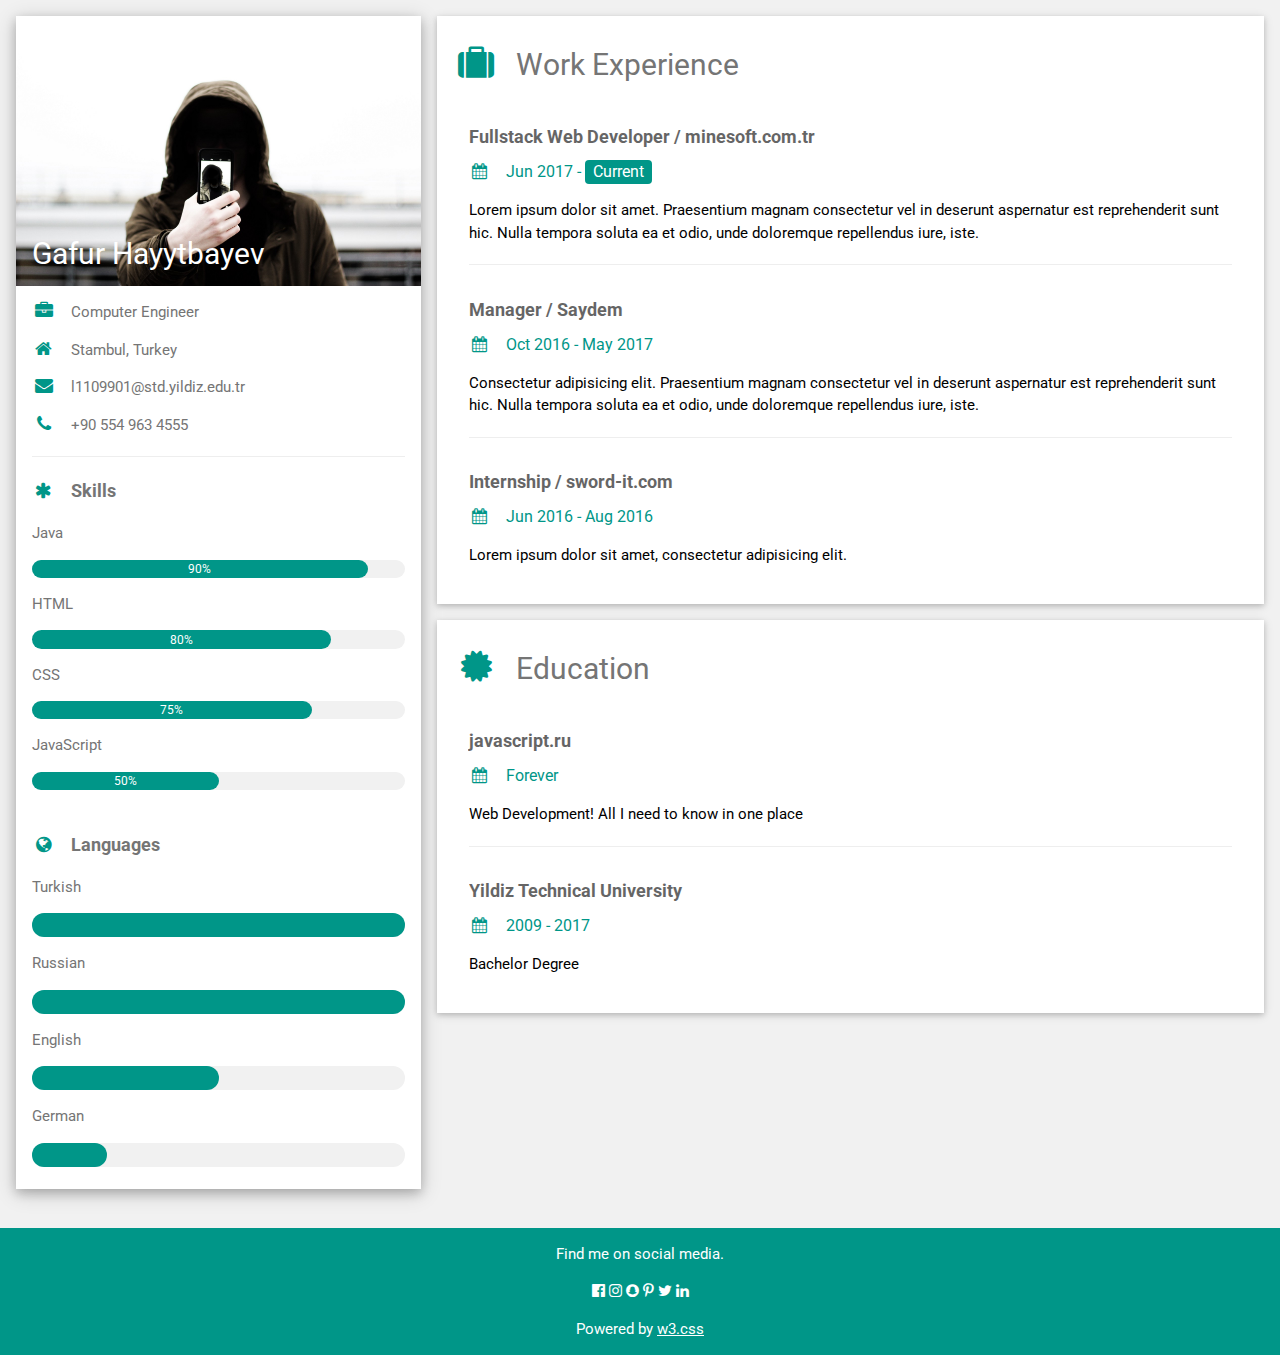
<file: index.html>
<!DOCTYPE html>
<html>
<title>CV</title>
<meta charset="UTF-8">
<meta name="viewport" content="width=device-width, initial-scale=1">
<link rel="stylesheet" href="https://www.w3schools.com/w3css/4/w3.css">
<link rel='stylesheet' href='https://fonts.googleapis.com/css?family=Roboto'>
<link rel="stylesheet" href="https://cdnjs.cloudflare.com/ajax/libs/font-awesome/4.7.0/css/font-awesome.min.css">
<style>
html,body,h1,h2,h3,h4,h5,h6 {font-family: "Roboto", sans-serif}
</style>
<body class="w3-light-grey">

<!-- Page Container -->
<div class="w3-content w3-margin-top" style="max-width:1400px;">

  <!-- The Grid -->
  <div class="w3-row-padding">
  
    <!-- Left Column -->
    <div class="w3-third">
    
      <div class="w3-white w3-text-grey w3-card-4">
        <div class="w3-display-container">
          <img src="images/1.jpeg" style="width:100%" alt="Avatar">
          <div class="w3-display-bottomleft w3-container w3-text-white">
            <h2>Gafur Hayytbayev</h2>
          </div>
        </div>
        <div class="w3-container">
          <p><i class="fa fa-briefcase fa-fw w3-margin-right w3-large w3-text-teal"></i>Computer Engineer</p>
          <p><i class="fa fa-home fa-fw w3-margin-right w3-large w3-text-teal"></i>Stambul, Turkey</p>
          <p><i class="fa fa-envelope fa-fw w3-margin-right w3-large w3-text-teal"></i>l1109901@std.yildiz.edu.tr</p>
          <p><i class="fa fa-phone fa-fw w3-margin-right w3-large w3-text-teal"></i>+90 554 963 4555</p>
          <hr>

          <p class="w3-large"><b><i class="fa fa-asterisk fa-fw w3-margin-right w3-text-teal"></i>Skills</b></p>
          <p>Java</p>
          <div class="w3-light-grey w3-round-xlarge w3-small">
            <div class="w3-container w3-center w3-round-xlarge w3-teal" style="width:90%">90%</div>
          </div>
          <p>HTML</p>
          <div class="w3-light-grey w3-round-xlarge w3-small">
            <div class="w3-container w3-center w3-round-xlarge w3-teal" style="width:80%">
              <div class="w3-center w3-text-white">80%</div>
            </div>
          </div>
          <p>CSS</p>
          <div class="w3-light-grey w3-round-xlarge w3-small">
            <div class="w3-container w3-center w3-round-xlarge w3-teal" style="width:75%">75%</div>
          </div>
          <p>JavaScript</p>
          <div class="w3-light-grey w3-round-xlarge w3-small">
            <div class="w3-container w3-center w3-round-xlarge w3-teal" style="width:50%">50%</div>
          </div>
          <br>

          <p class="w3-large w3-text-theme"><b><i class="fa fa-globe fa-fw w3-margin-right w3-text-teal"></i>Languages</b></p>
          <p>Turkish</p>
          <div class="w3-light-grey w3-round-xlarge">
            <div class="w3-round-xlarge w3-teal" style="height:24px;width:100%"></div>
          </div>
          <p>Russian</p>
          <div class="w3-light-grey w3-round-xlarge">
            <div class="w3-round-xlarge w3-teal" style="height:24px;width:100%"></div>
          </div>
          <p>English</p>
          <div class="w3-light-grey w3-round-xlarge">
            <div class="w3-round-xlarge w3-teal" style="height:24px;width:50%"></div>
          </div>
		  <p>German</p>
          <div class="w3-light-grey w3-round-xlarge">
            <div class="w3-round-xlarge w3-teal" style="height:24px;width:20%"></div>
          </div>
          <br>
        </div>
      </div><br>

    <!-- End Left Column -->
    </div>

    <!-- Right Column -->
    <div class="w3-twothird">
    
      <div class="w3-container w3-card-2 w3-white w3-margin-bottom">
        <h2 class="w3-text-grey w3-padding-16"><i class="fa fa-suitcase fa-fw w3-margin-right w3-xxlarge w3-text-teal"></i>Work Experience</h2>
        <div class="w3-container">
          <h5 class="w3-opacity"><b>Fullstack Web Developer  / minesoft.com.tr</b></h5>
          <h6 class="w3-text-teal"><i class="fa fa-calendar fa-fw w3-margin-right"></i>Jun 2017 - <span class="w3-tag w3-teal w3-round">Current</span></h6>
          <p>Lorem ipsum dolor sit amet. Praesentium magnam consectetur vel in deserunt aspernatur est reprehenderit sunt hic. Nulla tempora soluta ea et odio, unde doloremque repellendus iure, iste.</p>
          <hr>
        </div>
        <div class="w3-container">
          <h5 class="w3-opacity"><b>Manager / Saydem</b></h5>
          <h6 class="w3-text-teal"><i class="fa fa-calendar fa-fw w3-margin-right"></i>Oct 2016 - May 2017</h6>
          <p>Consectetur adipisicing elit. Praesentium magnam consectetur vel in deserunt aspernatur est reprehenderit sunt hic. Nulla tempora soluta ea et odio, unde doloremque repellendus iure, iste.</p>
          <hr>
        </div>
        <div class="w3-container">
          <h5 class="w3-opacity"><b>Internship  / sword-it.com</b></h5>
          <h6 class="w3-text-teal"><i class="fa fa-calendar fa-fw w3-margin-right"></i>Jun 2016 - Aug 2016</h6>
          <p>Lorem ipsum dolor sit amet, consectetur adipisicing elit. </p><br>
        </div>
      </div>

      <div class="w3-container w3-card-2 w3-white">
        <h2 class="w3-text-grey w3-padding-16"><i class="fa fa-certificate fa-fw w3-margin-right w3-xxlarge w3-text-teal"></i>Education</h2>
        <div class="w3-container">
          <h5 class="w3-opacity"><b>javascript.ru</b></h5>
          <h6 class="w3-text-teal"><i class="fa fa-calendar fa-fw w3-margin-right"></i>Forever</h6>
          <p>Web Development! All I need to know in one place</p>
          <hr>
        </div>
        <!--<div class="w3-container">
          <h5 class="w3-opacity"><b>Yildiz Technical University</b></h5>
          <h6 class="w3-text-teal"><i class="fa fa-calendar fa-fw w3-margin-right"></i>2009 - 2017</h6>
          <p>Master Degree</p>
          <hr>
        </div>-->
        <div class="w3-container">
          <h5 class="w3-opacity"><b>Yildiz Technical University</b></h5>
          <h6 class="w3-text-teal"><i class="fa fa-calendar fa-fw w3-margin-right"></i>2009 - 2017</h6>
          <p>Bachelor Degree</p><br>
        </div>
      </div>

    <!-- End Right Column -->
    </div>
    
  <!-- End Grid -->
  </div>
  
  <!-- End Page Container -->
</div>

<footer class="w3-container w3-teal w3-center w3-margin-top">
  <p>Find me on social media.</p>
  <i class="fa fa-facebook-official w3-hover-opacity"></i>
  <i class="fa fa-instagram w3-hover-opacity"></i>
  <i class="fa fa-snapchat w3-hover-opacity"></i>
  <i class="fa fa-pinterest-p w3-hover-opacity"></i>
  <i class="fa fa-twitter w3-hover-opacity"></i>
  <i class="fa fa-linkedin w3-hover-opacity"></i>
  <p>Powered by <a href="https://www.w3schools.com/w3css/default.asp" target="_blank">w3.css</a></p>
</footer>

</body>
</html>
</file>
